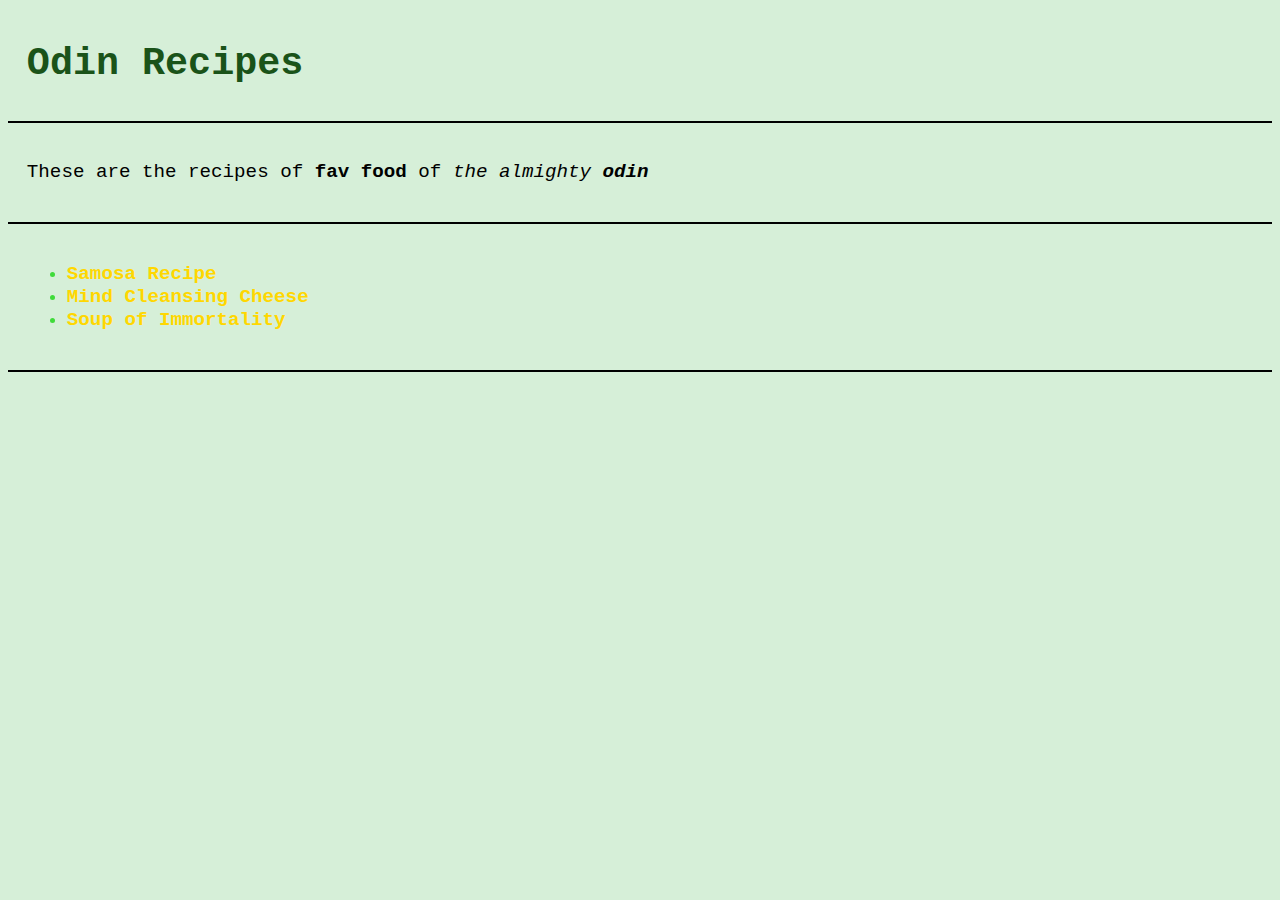
<file: index.html>
<!DOCTYPE html>
<html lang="en">
    <head>
        <meta charset=""utf-8>
        <title>ODIN-RECIPES</title>
        <link rel="stylesheet" href="style/style.css">
    </head>
    <body>
        <div>
            <h1>Odin Recipes</h1>
        </div>
        <div>
            <p>These are the recipes of <strong>fav food</strong> of <em>the almighty <strong>odin</strong></em></p>
        </div>
        <div>
        <ul>
            <li>
                <a href="./recipes/samosa.html">Samosa Recipe</a>
            </li>
            <li>
                <a href="./recipes/mind-cleansing-cheese.html">Mind Cleansing Cheese</a>
            </li>
            <li>
                <a href="./recipes/soup-of-immortality.html">Soup of Immortality</a>
            </li>
        </ul>
        </div>
    </body>
</html>
</file>
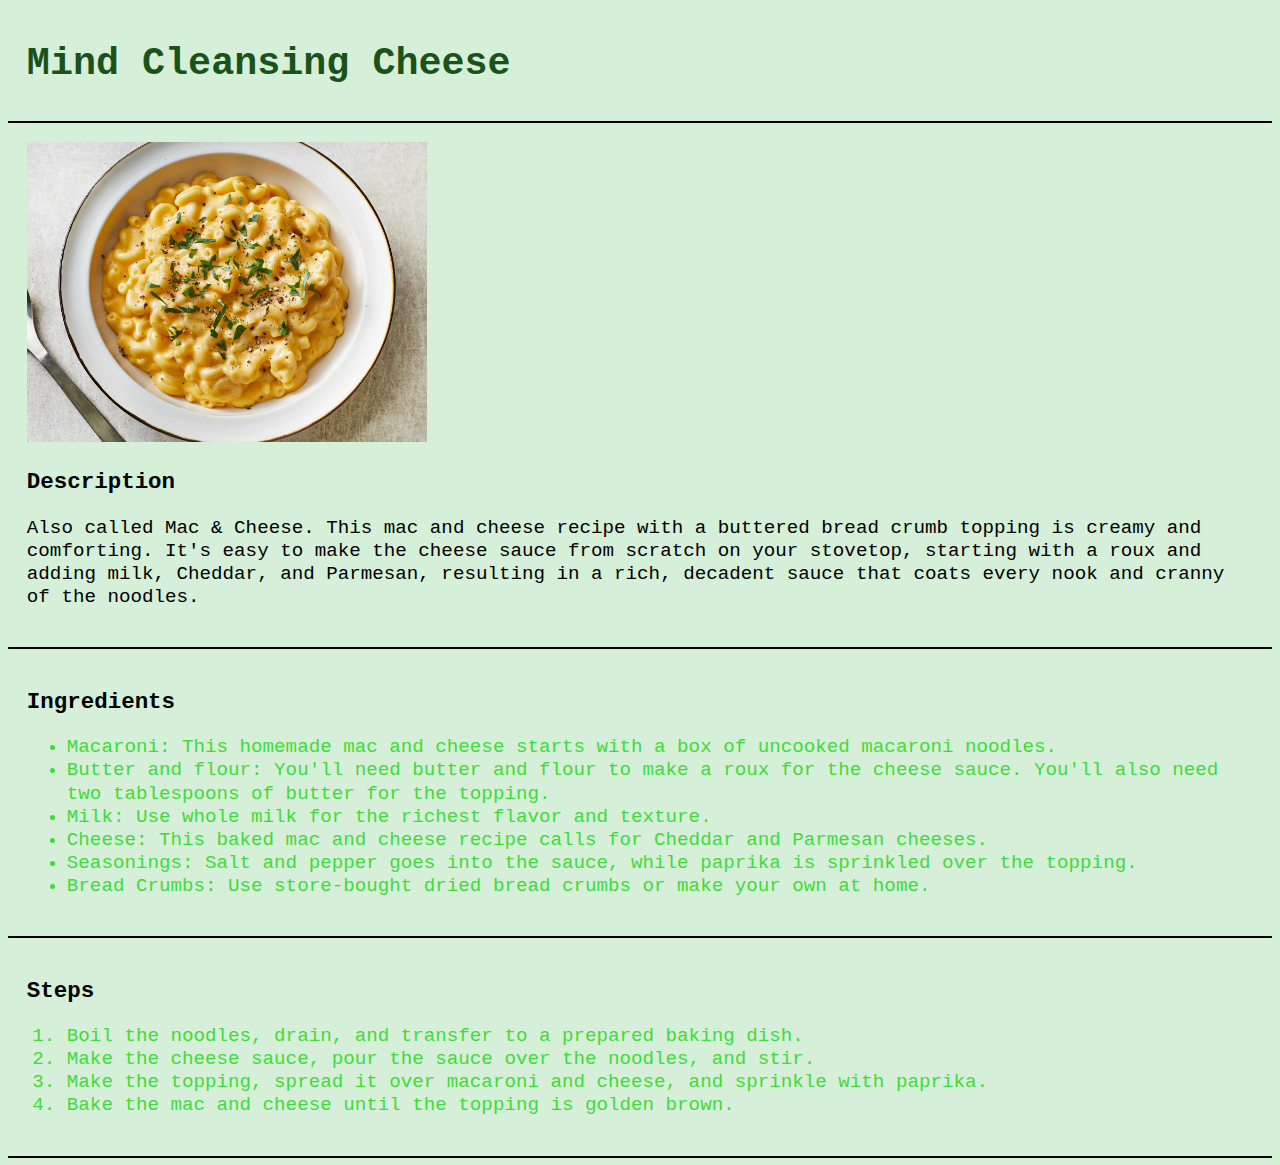
<file: recipes/mind-cleansing-cheese.html>
<!DOCTYPE html>

<html lang="en">
    <head>
        <meta charset="utf-8">
        <title>Mind Cleansing Cheese</title>
        <link rel="stylesheet" href="../style/style.css">
    </head>
    <body>
        <div>
            <h1>Mind Cleansing Cheese</h1>
        </div>
        <div>
        <img src="../images/cheese.jpg" alt="image of immortal soupe" height="300">

        <h3>Description</h3>
        <p>Also called Mac & Cheese. This mac and cheese recipe with a buttered bread crumb topping is creamy and comforting. It's easy to make the cheese sauce from scratch on your stovetop, starting with a roux and adding milk, Cheddar, and Parmesan, resulting in a rich, decadent sauce that coats every nook and cranny of the noodles.</p>
        </div>

        <div>
        <h3>Ingredients</h3>
        <ul>
            <li>Macaroni: This homemade mac and cheese starts with a box of uncooked macaroni noodles.</li>
            <li>Butter and flour: You'll need butter and flour to make a roux for the cheese sauce. You'll also need two tablespoons of butter for the topping.</li>
            <li>Milk: Use whole milk for the richest flavor and texture.</li>
            <li>Cheese: This baked mac and cheese recipe calls for Cheddar and Parmesan cheeses.
            </li>
            <li>Seasonings: Salt and pepper goes into the sauce, while paprika is sprinkled over the topping.</li>
            <li>Bread Crumbs: Use store-bought dried bread crumbs or make your own at home.</li>
        </ul>
        </div>

        <div>
        <h3>Steps</h3>
        <ol>
            <li>Boil the noodles, drain, and transfer to a prepared baking dish.</li>
            <li>Make the cheese sauce, pour the sauce over the noodles, and stir.</li>
            <li>Make the topping, spread it over macaroni and cheese, and sprinkle with paprika.</li>
            <li>Bake the mac and cheese until the topping is golden brown.</li>
        </ol>
        </div>
    </body>
</html>
</file>
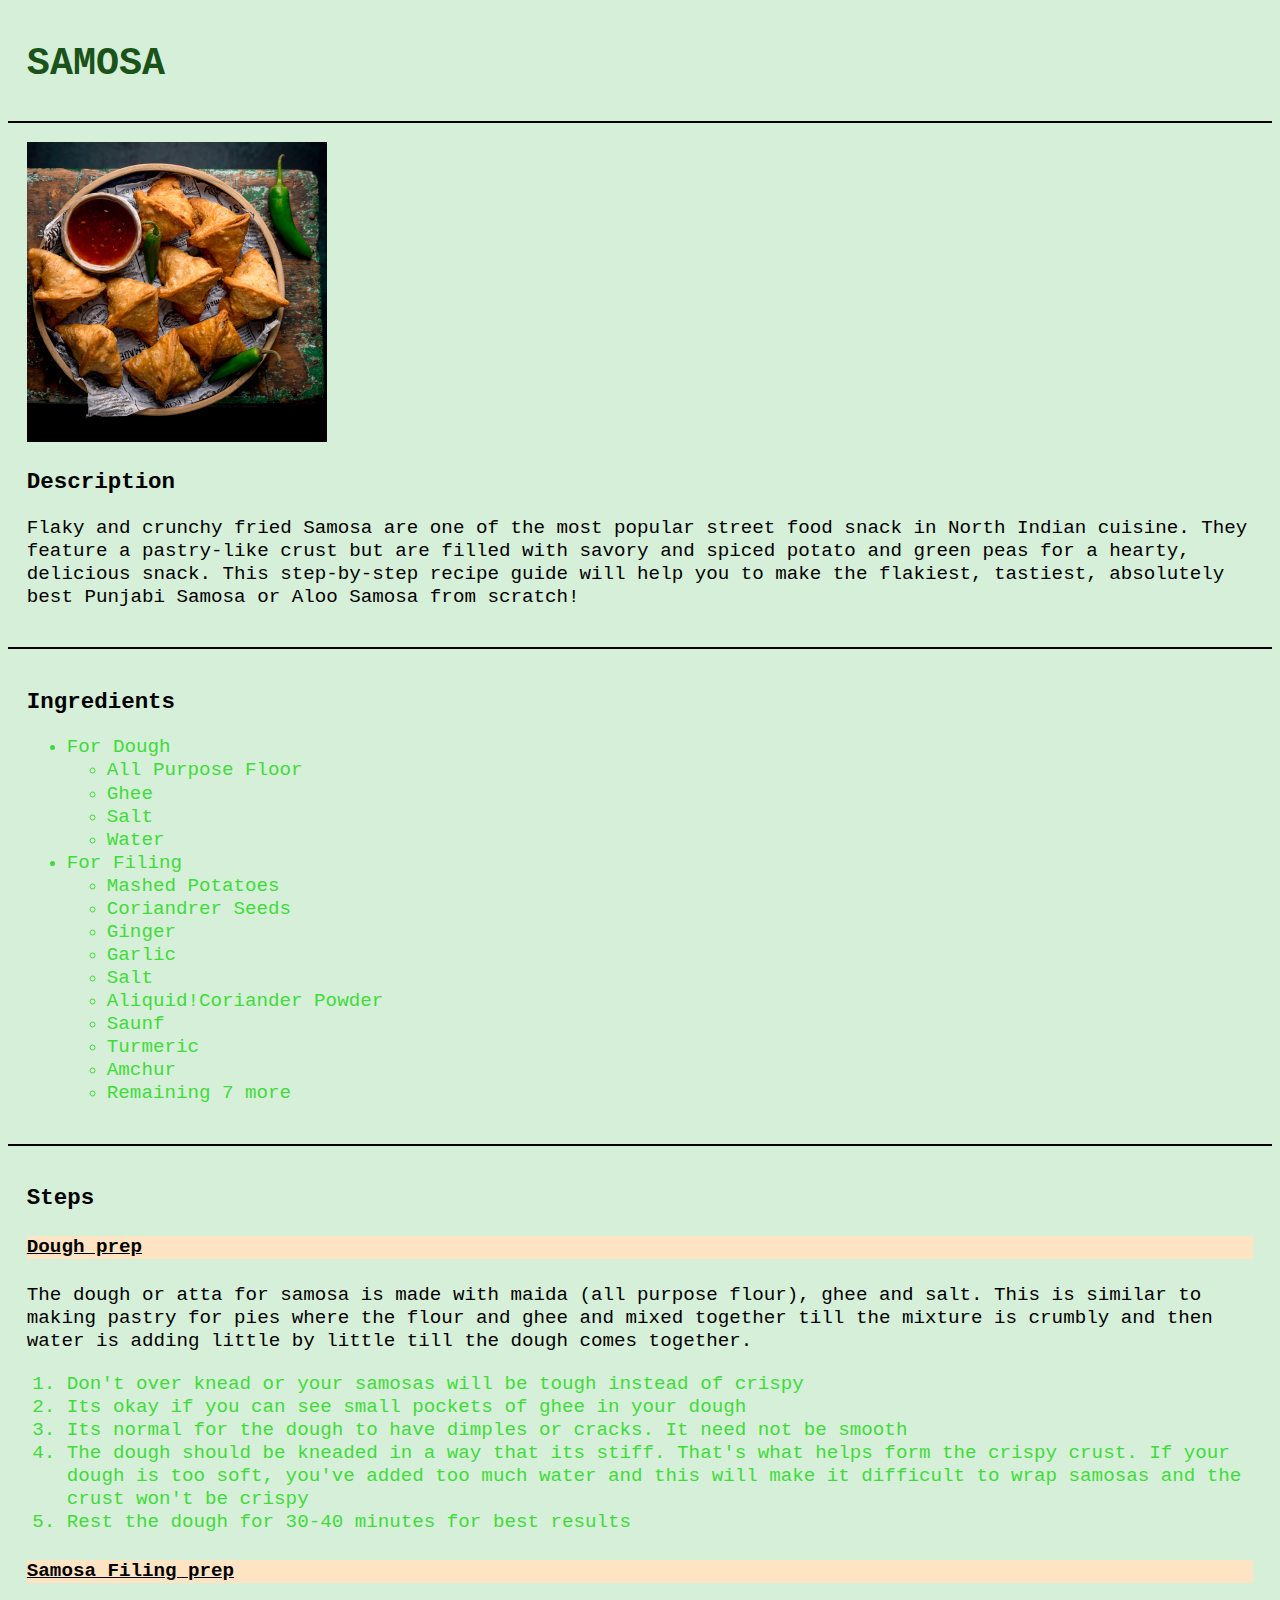
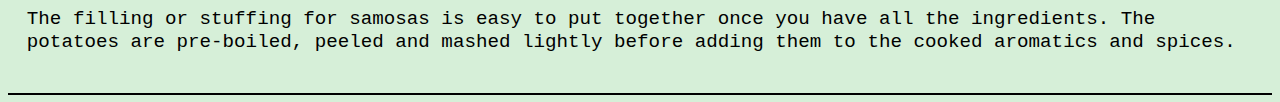
<file: recipes/samosa.html>
<!DOCTYPE html>
<html lang="en">
    <head>
        <meta charset="utf-8">
        <title>Samosa Recipe</title>
        <link rel="stylesheet" href="../style/style.css">
    </head>
    <body>
        <div>
        <h1>SAMOSA</h1>
        </div>

        <div>
        <img src="../images/samosa.jpg" alt="A Plate filled with Tasty yummy samosa" height="300">

        <!-- Leaving h2 tag to cater for future needs-->
        <h3>Description</h3>
        <p>Flaky and crunchy fried Samosa are one of the most popular street food snack in North Indian cuisine. They feature a pastry-like crust but are filled with savory and spiced potato and green peas for a hearty, delicious snack. This step-by-step recipe guide will help you to make the flakiest, tastiest, absolutely best Punjabi Samosa or Aloo Samosa from scratch!</p>
    </div>

    <div>
        <h3>Ingredients</h3>
        <ul>
            <li> For Dough
                <ul>
                    <li>All Purpose Floor</li>
                    <li>Ghee</li>
                    <li>Salt</li>
                    <li>Water</li>
                </ul>
            </li>
            <li>
                For Filing
                <ul>
                    <li>Mashed Potatoes</li>
                    <li>Coriandrer Seeds</li>
                    <li>Ginger</li>
                    <li>Garlic</li>
                    <li>Salt</li>
                    <li>Aliquid!Coriander Powder</li>
                    <li>Saunf</li>
                    <li>Turmeric</li>
                    <li>Amchur</li>
                    <li>Remaining 7 more</li>
                </ul>
            </li>
        </ul>
    </div>

    <div>
        <h3>Steps</h3>
        <h4>Dough prep</h4>
        <p>The dough or atta for samosa is made with maida (all purpose flour), ghee and salt. This is similar to making pastry for pies where the flour and ghee and mixed together till the mixture is crumbly and then water is adding little by little till the dough comes together.</p>
        <ol>
            <li>Don't over knead or your samosas will be tough instead of crispy</li>
            <li>
                Its okay if you can see small pockets of ghee in your dough
            </li>
            <li>Its normal for the dough to have dimples or cracks. It need not be smooth</li>
            <li>The dough should be kneaded in a way that its stiff. That's what helps form the crispy crust. If your dough is too soft, you've added too much water and this will make it difficult to wrap samosas and the crust won't be crispy</li>
            <li>Rest the dough for 30-40 minutes for best results</li>
        </ol>
        <h4>Samosa Filing prep</h4>
        <p>The filling or stuffing for samosas is easy to put together once you have all the ingredients. The potatoes are pre-boiled, peeled and mashed lightly before adding them to the cooked aromatics and spices.</p>
    </div>
    </body>
</html>
</file>
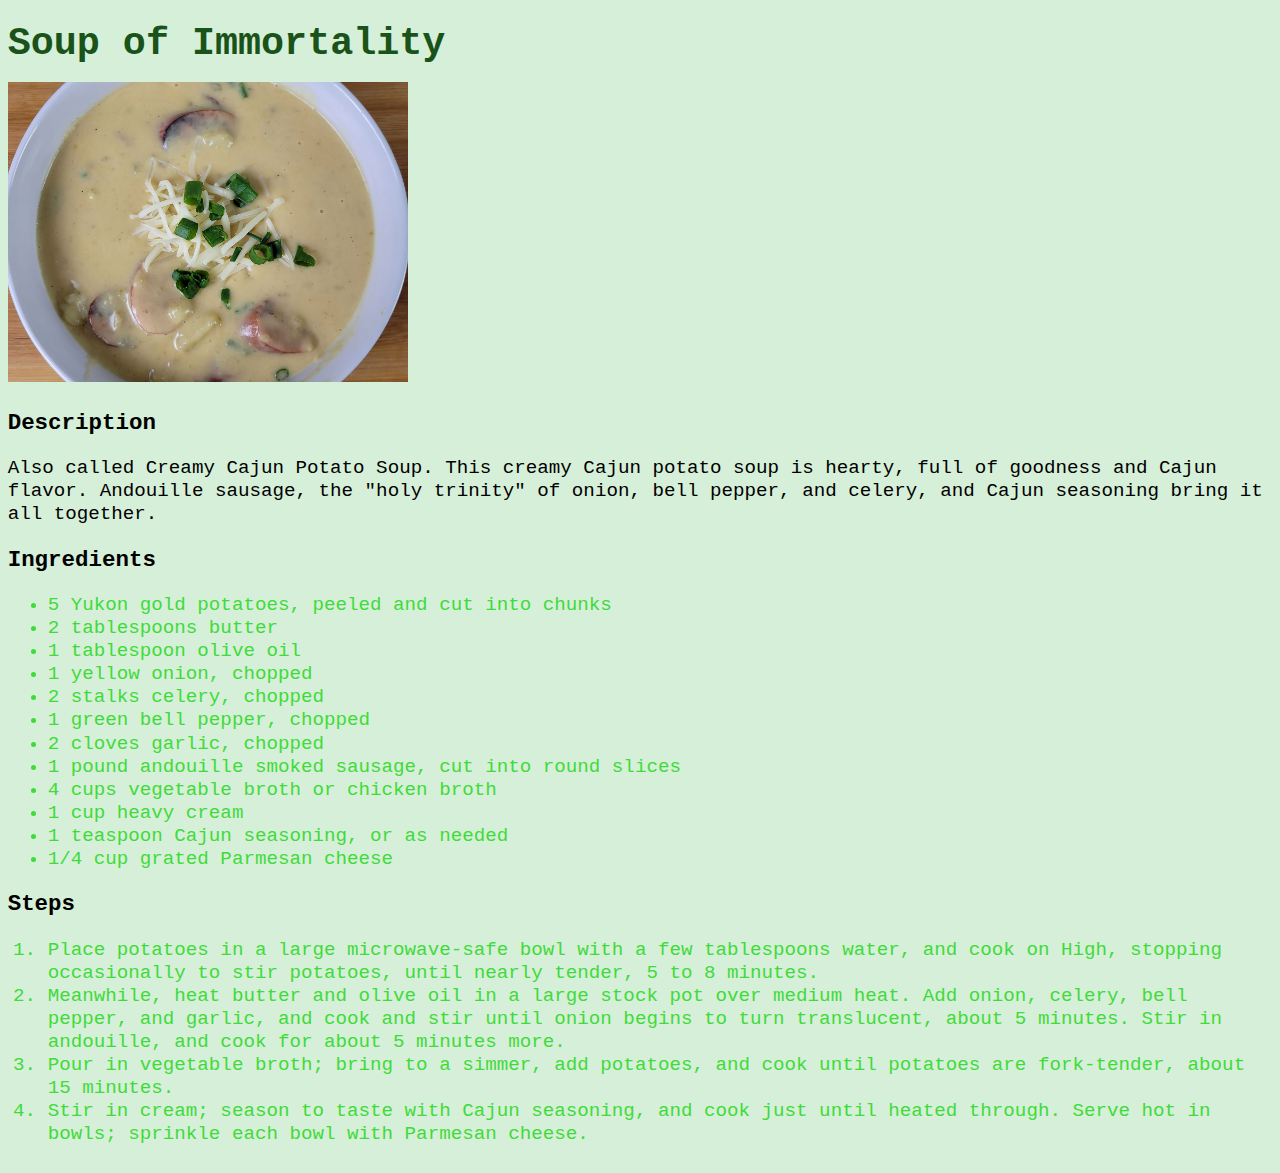
<file: recipes/soup-of-immortality.html>
<!DOCTYPE html>

<html lang="en">
    <head>
        <meta charset="utf-8">
        <title>Soup of Immortality</title>
        <link rel="stylesheet" href="../style/style.css">
    </head>
    <body>
        <h1>Soup of Immortality</h1>
        <img src="../images/soup.jpg" alt="the soup of unlimited vigour" height="300">

        <h3>Description</h3>
        <p>Also called Creamy Cajun Potato Soup. This creamy Cajun potato soup is hearty, full of goodness and Cajun flavor. Andouille sausage, the "holy trinity" of onion, bell pepper, and celery, and Cajun seasoning bring it all together.</p>

        <h3>Ingredients</h3>
        <ul>
            <li>5 Yukon gold potatoes, peeled and cut into chunks</li>
            <li>2 tablespoons butter</li>
            <li>1 tablespoon olive oil</li>
            <li>1 yellow onion, chopped</li>
            <li>2 stalks celery, chopped</li>
            <li>1 green bell pepper, chopped</li>
            <li>2 cloves garlic, chopped</li>
            <li>1 pound andouille smoked sausage, cut into round slices</li>
            <li>4 cups vegetable broth or chicken broth</li>
            <li>1 cup heavy cream</li>
            <li>1 teaspoon Cajun seasoning, or as needed</li>
            <li>1/4 cup grated Parmesan cheese</li>

        </ul>

        <h3>Steps</h3>
        <ol>
            <li>Place potatoes in a large microwave-safe bowl with a few tablespoons water, and cook on High, stopping occasionally to stir potatoes, until nearly tender, 5 to 8 minutes.</li>   
            <li>Meanwhile, heat butter and olive oil in a large stock pot over medium heat. Add onion, celery, bell pepper, and garlic, and cook and stir until onion begins to turn translucent, about 5 minutes. Stir in andouille, and cook for about 5 minutes more.</li>
            <li>Pour in vegetable broth; bring to a simmer, add potatoes, and cook until potatoes are fork-tender, about 15 minutes.</li>
            <li>Stir in cream; season to taste with Cajun seasoning, and cook just until heated through. Serve hot in bowls; sprinkle each bowl with Parmesan cheese.</li>
        </ol>
    </body>
</html>
</file>
<file: style/style.css>
html {
    font-size: 1.2em;
    line-height: 1.2em;
    font-family: 'Courier New', Courier, monospace, sans-serif;
    background-color: rgb(214, 239, 216);
}

html, body {
    margin: 0px;
    padding: .2em;
}

h1 {
    color: rgb(26, 83, 25);
}

h4 {
    text-decoration: underline;
    background-color: bisque;
}

div {
    border: solid;
    border-width: 0px 0px 2px 0px;
    border-color: black;
    margin: 0px;
    padding: 1em;
}

p {
    color: black;
}

ul, ol {
    list-style-position: outside;
    /* background-color: rgb(239, 255, 97); */
}

ul li,
ol li {
    line-height: 1.2em;
    color: rgb(63, 219, 58);

}

li a {
    font-weight: bold;
}

li a:link {
    color: gold;
    text-decoration: none;
}

li a:visited {
    color: goldenrod;
    text-decoration: none;
}

li a:hover {
    color: blueviolet;
}

li a:active {
    color: aliceblue;
}
</file>
